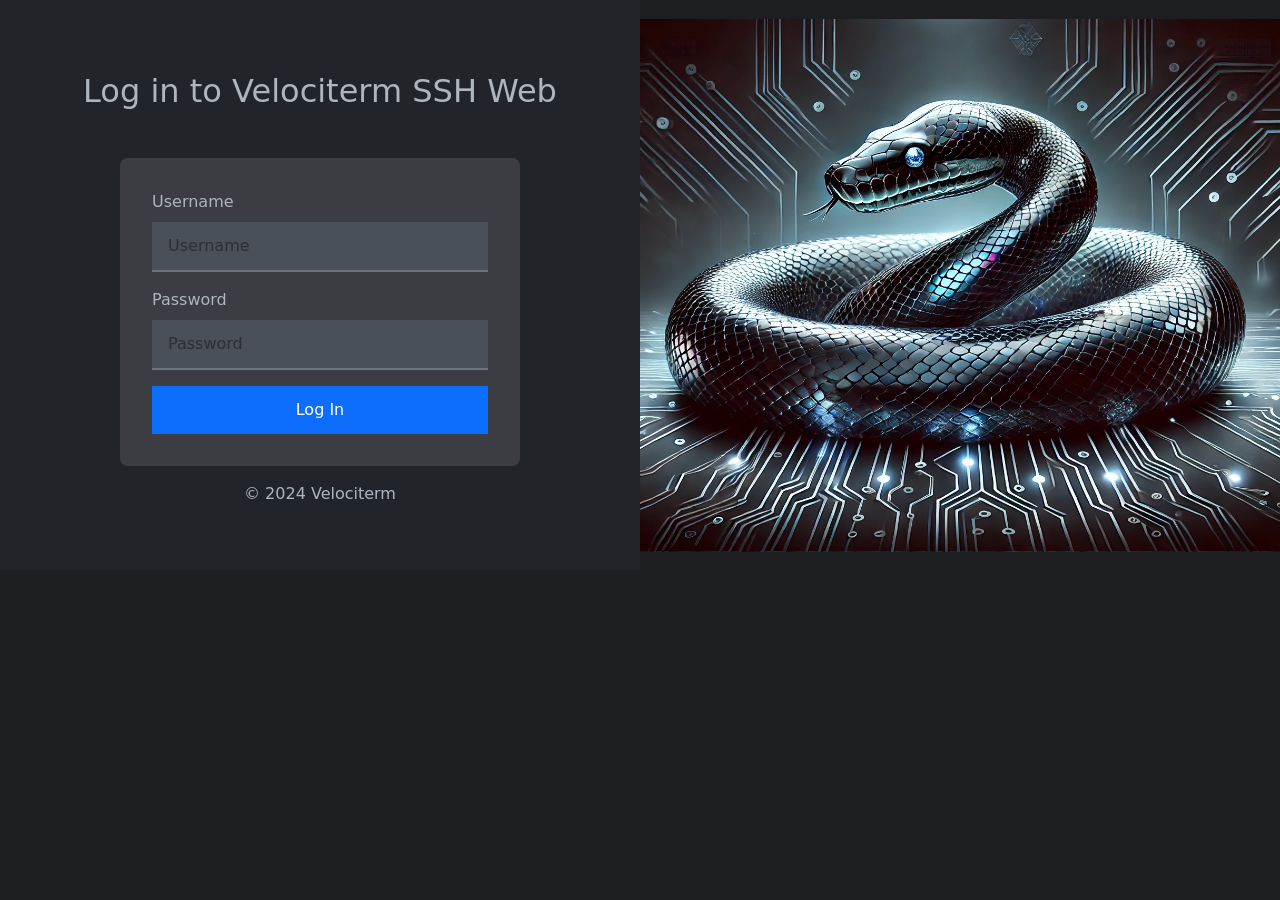
<file: templates/login.html>
<!DOCTYPE html>
<html lang="en">
<head>
    <meta charset="UTF-8">
    <meta name="viewport" content="width=device-width, initial-scale=1.0">
    <meta http-equiv="Cache-Control" content="no-cache, no-store, must-revalidate" />
    <meta http-equiv="Pragma" content="no-cache" />
    <meta http-equiv="Expires" content="0" />
    <title>Verlociterm Login</title>
    <link rel="stylesheet" href="https://cdn.jsdelivr.net/npm/bootstrap@5.0.0/dist/css/bootstrap.min.css">
    <link rel="stylesheet" href="/static/css/dark.css">
    <style>
        .image-container {
    width: 100%;
    height: 100%; /* Make sure the container takes up the full height */
    display: flex;
    justify-content: center; /* Centers the image horizontally */
    align-items: center; /* Centers the image vertically */
    overflow: hidden; /* Ensures the image doesn't overflow the container */
}

.image-container img {
    max-width: 100%;
    max-height: 100%;
    object-fit: cover; /* Ensures the image covers the container area */
    height: auto; /* Keeps the aspect ratio intact */
    width: auto; /* Keeps the aspect ratio intact */
}

    </style>
</head>
<body>
    <div class="row g-0 app-auth-wrapper">
        <div class="col-12 col-md-6 auth-main-col text-center p-5 bg-dark">
            <div class="d-flex flex-column align-content-end">
                <div class="app-auth-body mx-auto">
                    <div class="app-auth-branding mb-4">
                    </div>
                    <h2 class="auth-heading text-center mb-5">Log in to Velociterm SSH Web</h2>
                    <div class="auth-form-container text-start">
                        <form id="login_form" class="auth-form login-form">
                            <div class="email mb-3">
                                <label for="username" class="form-label">Username</label>
                                <input id="username" name="username" type="text" class="form-control input-dark" placeholder="Username" required>
                            </div>
                            <div class="password mb-3">
                                <label for="password" class="form-label">Password</label>
                                <input id="password" name="password" type="password" class="form-control input-dark" placeholder="Password" required>
                            </div>
                            <div class="text-center">
                                <button type="submit" class="btn btn-primary w-100 theme-btn mx-auto">Log In</button>
                            </div>
                        </form>
                        <div class="alert alert-danger mt-3 d-none" role="alert" id="error-container"></div>
                    </div>
                </div>
                <footer class="app-auth-footer">
                    <div class="container text-center py-3">
                        © 2024 Velociterm
                    </div>
                </footer>
            </div>
        </div>
        <div class="col-12 col-md-6 h-100">
            <div class="image-container">
                <img src="/static/images/python2.png" alt="background image">
            </div>
        </div>
    </div>
    <script src="https://code.jquery.com/jquery-3.7.1.min.js"></script>
    <script src="https://cdn.jsdelivr.net/npm/bootstrap@5.0.0/dist/js/bootstrap.bundle.min.js"></script>
    <script>
        document.getElementById('login_form').addEventListener('submit', function(event) {
    event.preventDefault();
    const formData = new FormData(this);
    const data = {
        username: formData.get('username'),
        password: formData.get('password')
    };

    async function loginToServer(data) {
        try {
            const response = await fetch('/auth/login', {
                method: 'POST',
                headers: {
                    'Content-Type': 'application/json'
                },
                body: JSON.stringify(data)
            });

            const result = await response.json();

            if (!response.ok) {
                throw new Error(result.detail || 'Login failed');
            }

            localStorage.setItem('access_token', result.access_token);
            window.location.href = '/';  // Redirect to home page after login

        } catch (error) {
            showError(error.message);
        }
    }

    function showError(message) {
        const errorContainer = document.getElementById('error-container');
        errorContainer.textContent = message;
        errorContainer.classList.remove('d-none');
    }

    loginToServer(data);
});

    </script>
</body>
</html>
</file>
<file: static/css/dark.css>
/* dark.css */

/* Variables */
:root {
    --primary-color: #0d6efd;
    --secondary-color: #6c757d;
    --success-color: #198754;
    --info-color: #0dcaf0;
    --warning-color: #ffc107;
    --danger-color: #dc3545;
    --light-color: #f8f9fa;
    --dark-color: #343a40;
    --grey-color: #adb5bd;
    --hover-grey-color: #f8f9fa;
    --hover-bg-color: #495057;
    --sidebar-bg-color: #343a40;
    --footer-bg-color: #343a40;
    --footer-text-color: #adb5bd;
}

/* Body */
body {
    background-color: #1c1e21;
    color: #adb5bd;
    display: flex;
    flex-direction: column;
    height: 100vh;
}

/* Form */
.login-form {
    background-color: #3b3d42;
    border-radius: 8px;
    padding: 2rem;
    width: 100%;
    max-width: 400px;
    margin: auto;
}

.login-form h2 {
    color: #f8f9fa;
    margin-bottom: 1.5rem;
}

.login-form .form-label {
    color: #adb5bd;
}

.form-control {
    background-color: #495057;
    border: none;
    border-bottom: 2px solid #6c757d;
    border-radius: 0;
    color: white;
    padding: 0.75rem 1rem;
    transition: background-color 0.3s, border-color 0.3s;
}

.form-control:focus {
    background-color: #3b3d42;
    border-color: #00aaff;
    box-shadow: none;
    color: white;
}

.btn-primary {
    background-color: #00aaff;
    border: none;
    border-radius: 4px;
    padding: 0.75rem 1rem;
    transition: background-color 0.3s, box-shadow 0.3s;
}

.btn-primary:hover {
    background-color: #0088cc;
    box-shadow: 0 0 10px rgba(0, 170, 255, 0.5);
}

input:-webkit-autofill,
input:-webkit-autofill:hover,
input:-webkit-autofill:focus,
input:-webkit-autofill:active {
    -webkit-box-shadow: 0 0 0 30px #3b3d42 inset !important;
    -webkit-text-fill-color: white !important;
}

/* Image Container */
.image-container {
    width: 100%;
    height: 100vh;
    overflow: hidden;
    position: relative;
    display: flex;
    justify-content: center;
    align-items: center;
}

.image-container img {
    width: 100%;
    height: 100%;
    object-fit: cover;
    position: absolute;
}

/* Sidebar */
.sidebar {
    background-color: var(--sidebar-bg-color);
    width: 250px;
    position: fixed;
    top: 0;
    bottom: 0;
    left: 0;
    padding-top: 56px;
    transition: transform 0.3s ease-in-out;
}

.sidebar .nav-link {
    color: var(--grey-color);
}

.sidebar .nav-link:hover {
    color: var(--hover-grey-color);
}

.sidebar .nav-link.collapsed .chevron {
    border-color: var(--grey-color);
}

.sidebar .nav-link:not(.collapsed) .chevron {
    border-color: var(--hover-grey-color);
}

.sidebar .nav-item.active .nav-link,
.sidebar .nav-item.active .nav-link:hover {
    background-color: var(--hover-bg-color);
    color: var(--hover-grey-color);
}

.sidebar .submenu {
    padding-left: 20px;
}

.sidebar .chevron {
    transition: transform 0.3s ease;
}

.sidebar .chevron.rotate {
    transform: rotate(90deg);
}

/* Content */
.content {
    margin-left: 250px;
    padding-top: 56px;
    flex-grow: 1;
    overflow-y: auto;
}

/* Footer */
.footer {
    background-color: var(--footer-bg-color);
    color: var(--footer-text-color);
    text-align: center;
    padding: 1rem;
    position: relative;
    width: 100%;
}

/* Navbar logo */
.navbar-logo {
    max-height: 40px; /* Adjust the height as needed */
    height: auto;
    width: auto;
    margin-left: 10px; /* Adjust the spacing between the text and logo */
    vertical-align: middle; /* Align the logo vertically with the text */
}

.card-body {
    display: flex;
    flex-direction: column;
    height: 100%;
}

.overflow-auto {
    overflow: auto;
}

/* Ensure full height for card and its content */
.card,
.card-body,
#chart-container,
#chart {
    height: 100%;
}

#chart-container {
    display: flex;
    justify-content: center;
    align-items: center;
}

/* Table */
.table {
    color: var(--grey-color);
    background-color: var(--dark-color);
    border-color: var(--grey-color);
}

.table th,
.table td {
    border-color: var(--grey-color);
}

.table-hover tbody tr:hover {
    background-color: var(--hover-bg-color);
    color: var(--hover-grey-color);
}

.table thead th {
    color: var(--light-color);
    background-color: var(--dark-color);
}

/* Buttons */
.btn-square {
    border-radius: 0;
}

.btn-primary,
.btn-danger,
.btn-secondary,
.btn-success,
.btn-info,
.btn-warning,
.btn-light {
    border-radius: 0;
}

.btn-primary {
    background-color: #0d6efd;
    border-color: #0d6efd;
}

.btn-primary:hover {
    background-color: #0056b3;
}

.btn-danger {
    background-color: #dc3545;
    border-color: #dc3545;
}

.btn-danger:hover {
    background-color: #c82333;
}

.btn-secondary {
    background-color: #6c757d;
    border-color: #6c757d;
}

.btn-secondary:hover {
    background-color: #5a6268;
}

.btn-success {
    background-color: #198754;
    border-color: #198754;
}

.btn-success:hover {
    background-color: #157347;
}

.btn-info {
    background-color: #0dcaf0;
    border-color: #0dcaf0;
}

.btn-info:hover {
    background-color: #0b9ecc;
}

.btn-warning {
    background-color: #ffc107;
    border-color: #ffc107;
}

.btn-warning:hover {
    background-color: #e0a800;
}

.btn-light {
    background-color: #f8f9fa;
    border-color: #f8f9fa;
    color: #343a40;
}

.btn-light:hover {
    background-color: #e2e6ea;
    border-color: #dae0e5;
}

/* Modal */
.modal-content {
    background-color: var(--dark-color);
    color: var(--light-color);
}

.modal-header,
.modal-footer {
    border-color: var(--grey-color);
}

.modal-title {
    color: var(--light-color);
}

.modal-body .form-label {
    color: var(--grey-color);
}

.modal-body .form-control {
    background-color: #495057;
    border: none;
    color: white;
    padding: 0.75rem 1rem;
    transition: background-color 0.3s, border-color 0.3s;
}

.modal-body .form-control:focus {
    background-color: #3b3d42;
    border-color: #00aaff;
    box-shadow: none;
    color: white;
}
</file>
